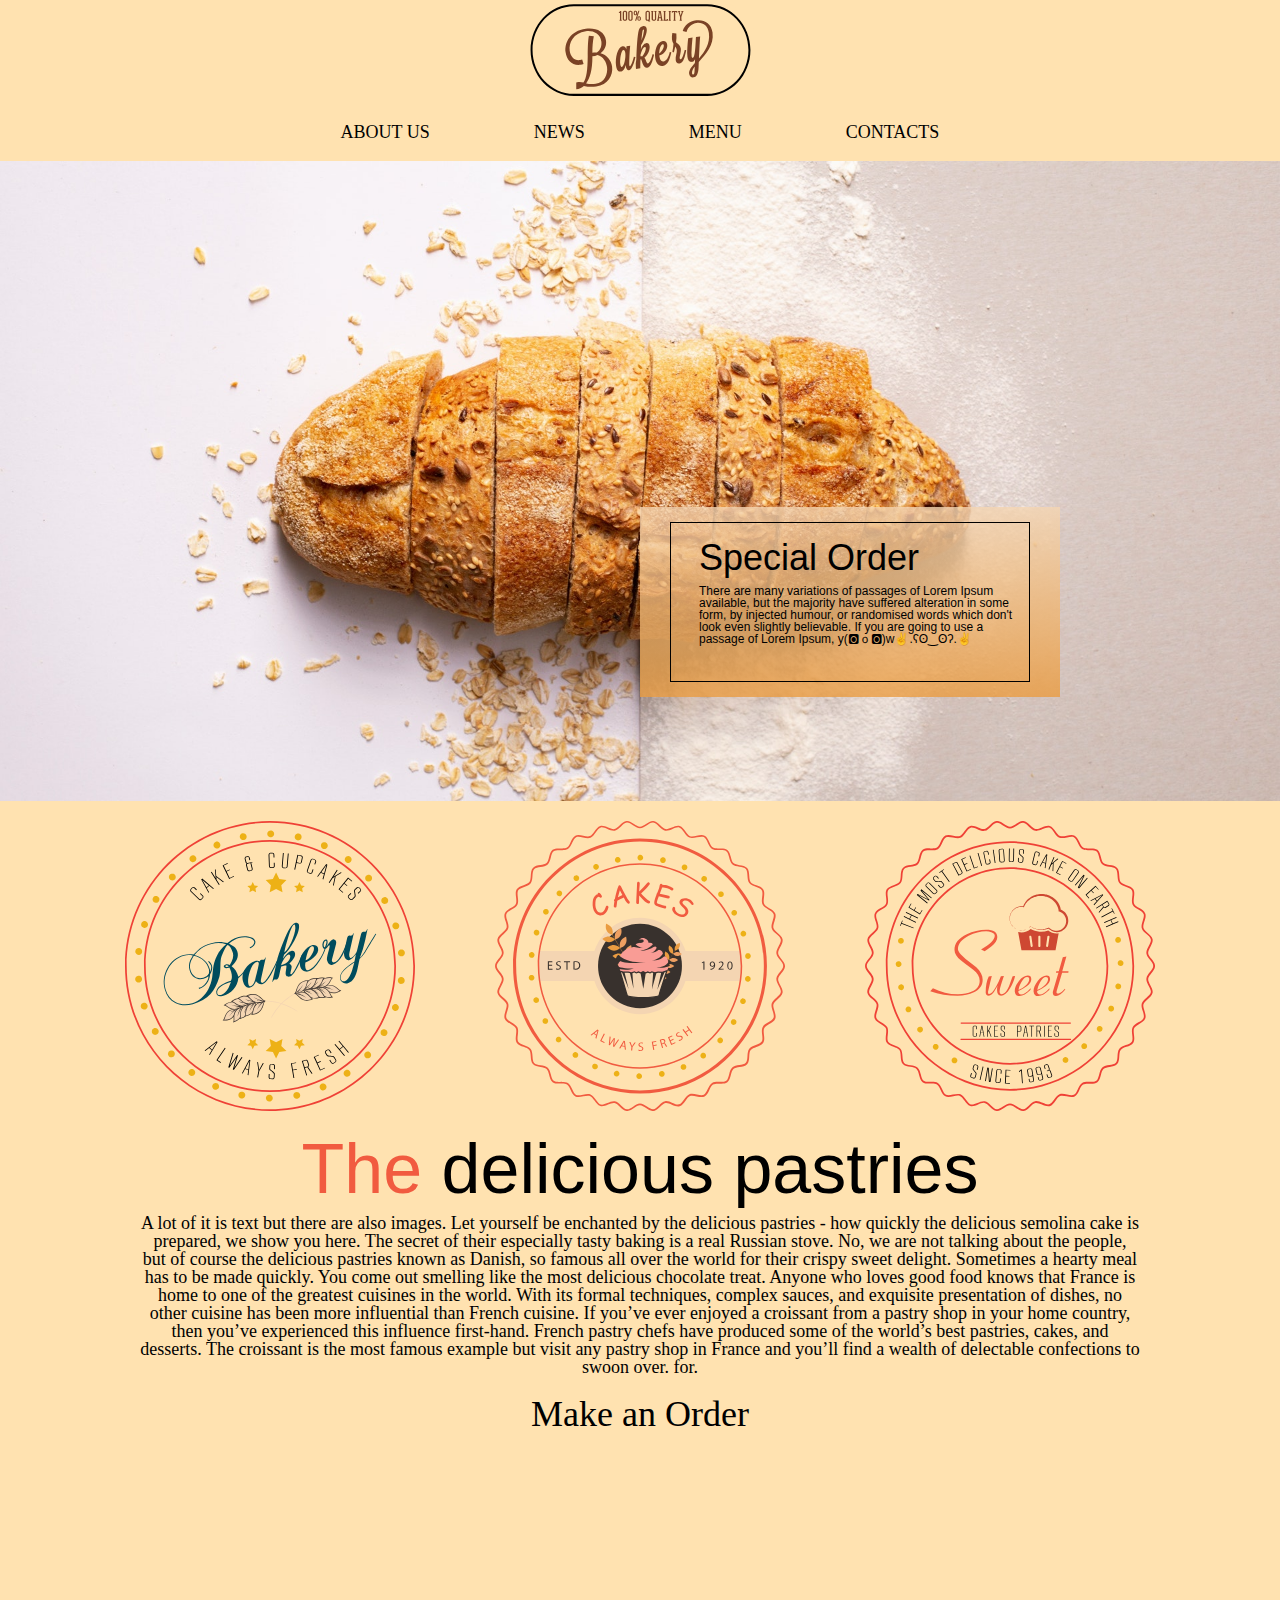
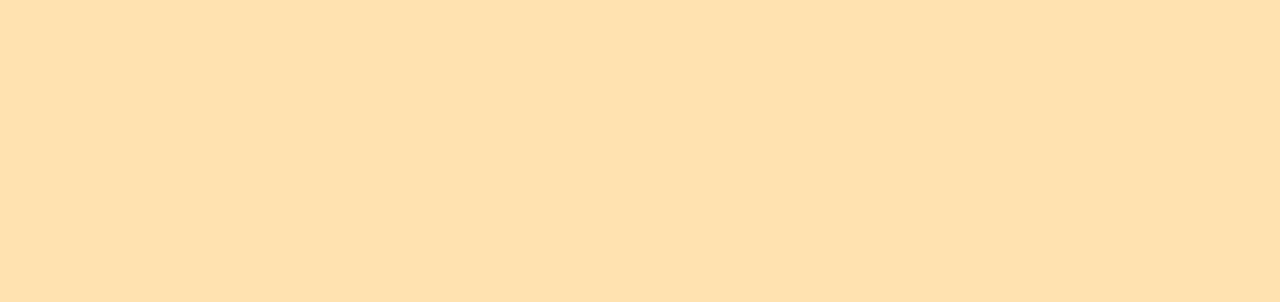
<file: index.html>
<!DOCTYPE html>
<html lang="en">
  <head>
    <meta charset="UTF-8" />
    <meta http-equiv="X-UA-Compatible" content="IE=edge" />
    <meta name="viewport" content="width=device-width, initial-scale=1.0" />
    <title>1-st Landing Cake Store</title>
    <meta name="description" content="The best cake in the world" />
    <link rel="stylesheet" href="css/reset.css" />
    <link rel="stylesheet" href="css/normalize.css" />
    <link rel="stylesheet" href="css/styles.css" />
  </head>
  <body>
    <header><img src="logos/01-Logo.svg" alt="logo" /></header>
    <nav>
      <ul>
        <li><a href="#">ABOUT US</a></li>
        <li><a href="#">NEWS</a></li>
        <li><a href="#">MENU</a></li>
        <li><a href="#">CONTACTS</a></li>
      </ul>
    </nav>
    <main>
      <section class="section-about">
        <div class="sa_block">
          <div class="sa_border">
            <h1 class="sa_title">Special Order</h1>
            <p class="sa_text">
              There are many variations of passages of Lorem Ipsum available,
              but the majority have suffered alteration in some form, by
              injected humour, or randomised words which don't look even
              slightly believable. If you are going to use a passage of Lorem
              Ipsum, y(🅾ｏ🅾)w✌.ʕʘ‿ʘʔ.✌
            </p>
          </div>
        </div>
      </section>
      <section class="section-description">
        <div class="sd_icon-box">
          <img src="logos/03-Иконка.svg" alt="icon" />
          <img src="logos/02-Иконка.svg" alt="icon" />
          <img src="logos/01-Иконка.svg" alt="icon" />
        </div>
        <div class="sd_text-box">
          <h2 class="sd_title">
            <span class="red">The</span> delicious pastries
          </h2>
          <p class="sd_text">
            A lot of it is text but there are also images. Let yourself be
            enchanted by the delicious pastries - how quickly the delicious
            semolina cake is prepared, we show you here. The secret of their
            especially tasty baking is a real Russian stove. No, we are not
            talking about the people, but of course the delicious pastries known
            as Danish, so famous all over the world for their crispy sweet
            delight. Sometimes a hearty meal has to be made quickly. You come
            out smelling like the most delicious chocolate treat. Anyone who
            loves good food knows that France is home to one of the greatest
            cuisines in the world. With its formal techniques, complex sauces,
            and exquisite presentation of dishes, no other cuisine has been more
            influential than French cuisine. If you’ve ever enjoyed a croissant
            from a pastry shop in your home country, then you’ve experienced
            this influence first-hand. French pastry chefs have produced some of
            the world’s best pastries, cakes, and desserts. The croissant is the
            most famous example but visit any pastry shop in France and you’ll
            find a wealth of delectable confections to swoon over. for.
          </p>
        </div>
      </section>
      <section class="map">
        <h3 class="map_title">Make an Order</h3>
        <iframe
          src="https://www.google.com/maps/embed?pb=!1m18!1m12!1m3!1d152515.25333583163!2d-6.385785716788973!3d53.32444313799532!2m3!1f0!2f0!3f0!3m2!1i1024!2i768!4f13.1!3m3!1m2!1s0x48670e80ea27ac2f%3A0xa00c7a9973171a0!2sDublin%2C%20Ireland!5e0!3m2!1sen!2sru!4v1678460875904!5m2!1sen!2sru"
          width="900"
          height="450"
          style="border: 0"
          allowfullscreen=""
          loading="lazy"
          referrerpolicy="no-referrer-when-downgrade"
        ></iframe>
      </section>
    </main>
    <footer>
      <nav></nav>
    </footer>
  </body>
</html>
</file>
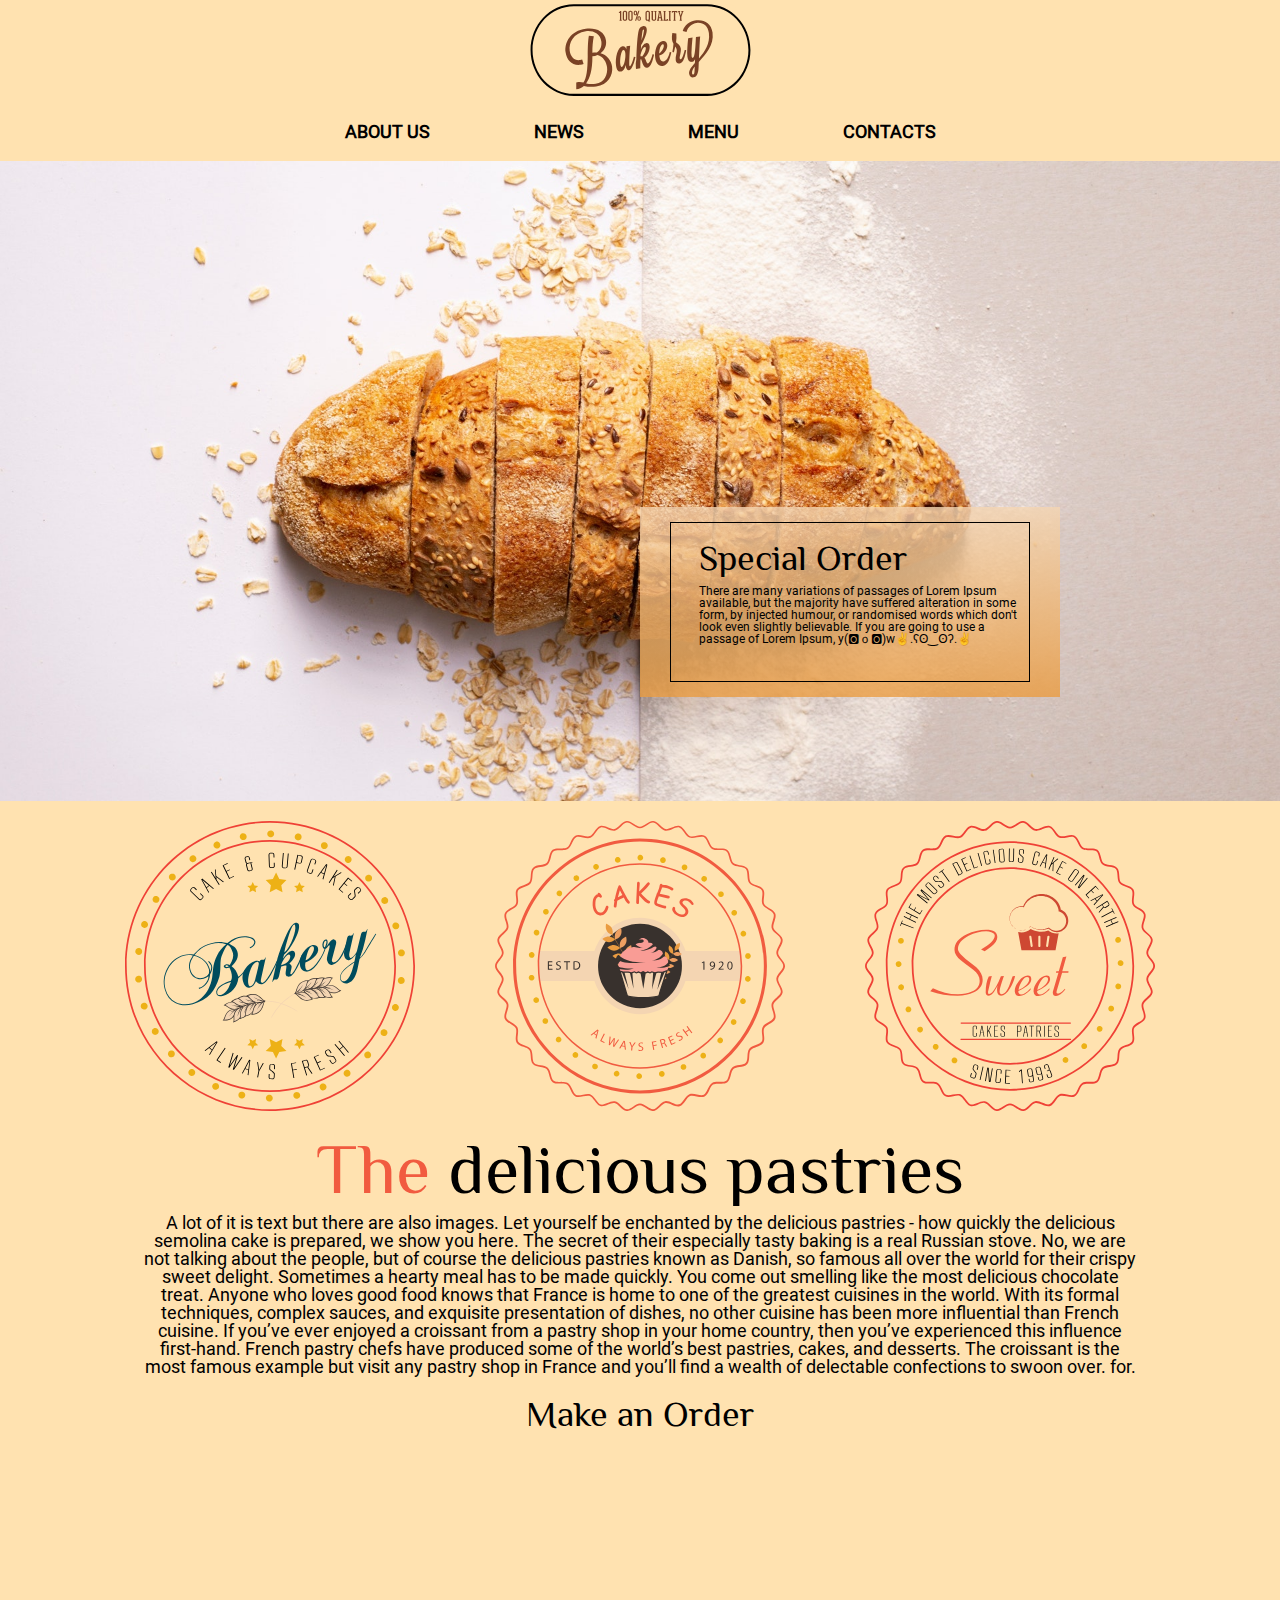
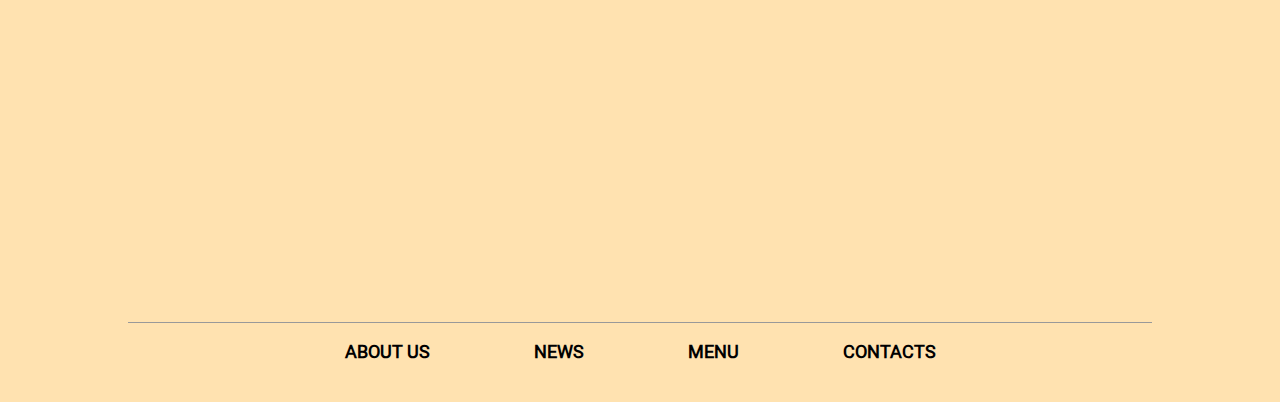
<file: distr/index.html>
<!DOCTYPE html>
<html lang="en">
  <head>
    <meta charset="UTF-8" />
    <meta http-equiv="X-UA-Compatible" content="IE=edge" />
    <meta name="viewport" content="width=device-width, initial-scale=1.0" />
    <title>1-st Landing Cake Store</title>
    <meta name="description" content="The best cake in the world" />
    <link rel="stylesheet" href="css/reset.css" />
    <link rel="stylesheet" href="css/normalize.css" />
    <link rel="stylesheet" href="css/styles.css" />
  </head>
  <body>
    <header><img src="logos/01-Logo.svg" alt="logo" /></header>
    <nav>
      <ul>
        <li><a href="#">ABOUT US</a></li>
        <li><a href="#">NEWS</a></li>
        <li><a href="#">MENU</a></li>
        <li><a href="#">CONTACTS</a></li>
      </ul>
    </nav>
    <main>
      <section class="section-about">
        <div class="sa_block">
          <div class="sa_border">
            <h1 class="sa_title">Special Order</h1>
            <p class="sa_text">
              There are many variations of passages of Lorem Ipsum available,
              but the majority have suffered alteration in some form, by
              injected humour, or randomised words which don't look even
              slightly believable. If you are going to use a passage of Lorem
              Ipsum, y(🅾ｏ🅾)w✌.ʕʘ‿ʘʔ.✌
            </p>
          </div>
        </div>
      </section>
      <section class="section-description">
        <div class="sd_icon-box">
          <img src="logos/03-Иконка.svg" alt="icon" />
          <img src="logos/02-Иконка.svg" alt="icon" />
          <img src="logos/01-Иконка.svg" alt="icon" />
        </div>
        <div class="sd_text-box">
          <h2 class="sd_title">
            <span class="red">The</span> delicious pastries
          </h2>
          <p class="sd_text">
            A lot of it is text but there are also images. Let yourself be
            enchanted by the delicious pastries - how quickly the delicious
            semolina cake is prepared, we show you here. The secret of their
            especially tasty baking is a real Russian stove. No, we are not
            talking about the people, but of course the delicious pastries known
            as Danish, so famous all over the world for their crispy sweet
            delight. Sometimes a hearty meal has to be made quickly. You come
            out smelling like the most delicious chocolate treat. Anyone who
            loves good food knows that France is home to one of the greatest
            cuisines in the world. With its formal techniques, complex sauces,
            and exquisite presentation of dishes, no other cuisine has been more
            influential than French cuisine. If you’ve ever enjoyed a croissant
            from a pastry shop in your home country, then you’ve experienced
            this influence first-hand. French pastry chefs have produced some of
            the world’s best pastries, cakes, and desserts. The croissant is the
            most famous example but visit any pastry shop in France and you’ll
            find a wealth of delectable confections to swoon over. for.
          </p>
        </div>
      </section>
      <section class="map">
        <h3 class="map_title">Make an Order</h3>
        <iframe
          src="https://www.google.com/maps/embed?pb=!1m18!1m12!1m3!1d152515.25333583163!2d-6.385785716788973!3d53.32444313799532!2m3!1f0!2f0!3f0!3m2!1i1024!2i768!4f13.1!3m3!1m2!1s0x48670e80ea27ac2f%3A0xa00c7a9973171a0!2sDublin%2C%20Ireland!5e0!3m2!1sen!2sru!4v1678460875904!5m2!1sen!2sru"
          width="900"
          height="450"
          style="border: 0"
          allowfullscreen=""
          loading="lazy"
          referrerpolicy="no-referrer-when-downgrade"
        ></iframe>
      </section>
    </main>
    <footer>
      <hr />
      <nav>
        <ul>
          <li><a href="#">ABOUT US</a></li>
          <li><a href="#">NEWS</a></li>
          <li><a href="#">MENU</a></li>
          <li><a href="#">CONTACTS</a></li>
        </ul>
      </nav>
    </footer>
  </body>
</html>
</file>
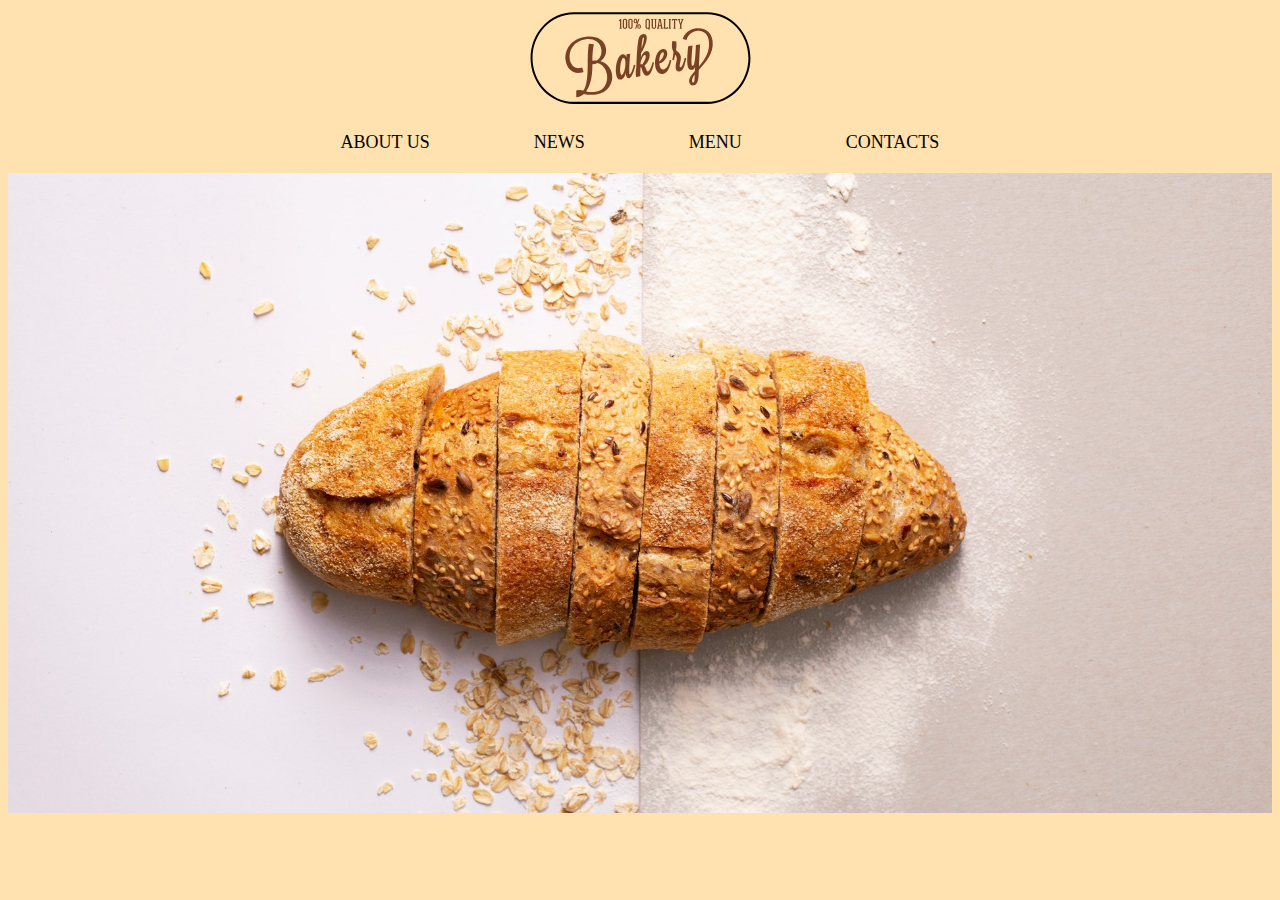
<file: src/index.html>
<!DOCTYPE html>
<html lang="en">
  <head>
    <meta charset="UTF-8" />
    <meta http-equiv="X-UA-Compatible" content="IE=edge" />
    <meta name="viewport" content="width=device-width, initial-scale=1.0" />
    <title>1-st Landing Cake Store</title>
    <meta name="description" content="The best cake in the world" />
    <link rel="stylesheet" href="css/styles.css" />
  </head>
  <body>
    <header><img src="logos/01-Logo.svg" alt="logo" /></header>
    <nav>
      <ul>
        <li><a href="#">ABOUT US</a></li>
        <li><a href="#">NEWS</a></li>
        <li><a href="#">MENU</a></li>
        <li><a href="#">CONTACTS</a></li>
      </ul>
    </nav>
    <main>
      <section class="section-about"></section>
      <section></section>
      <section></section>
    </main>
    <footer>
      <nav></nav>
    </footer>
  </body>
</html>
</file>
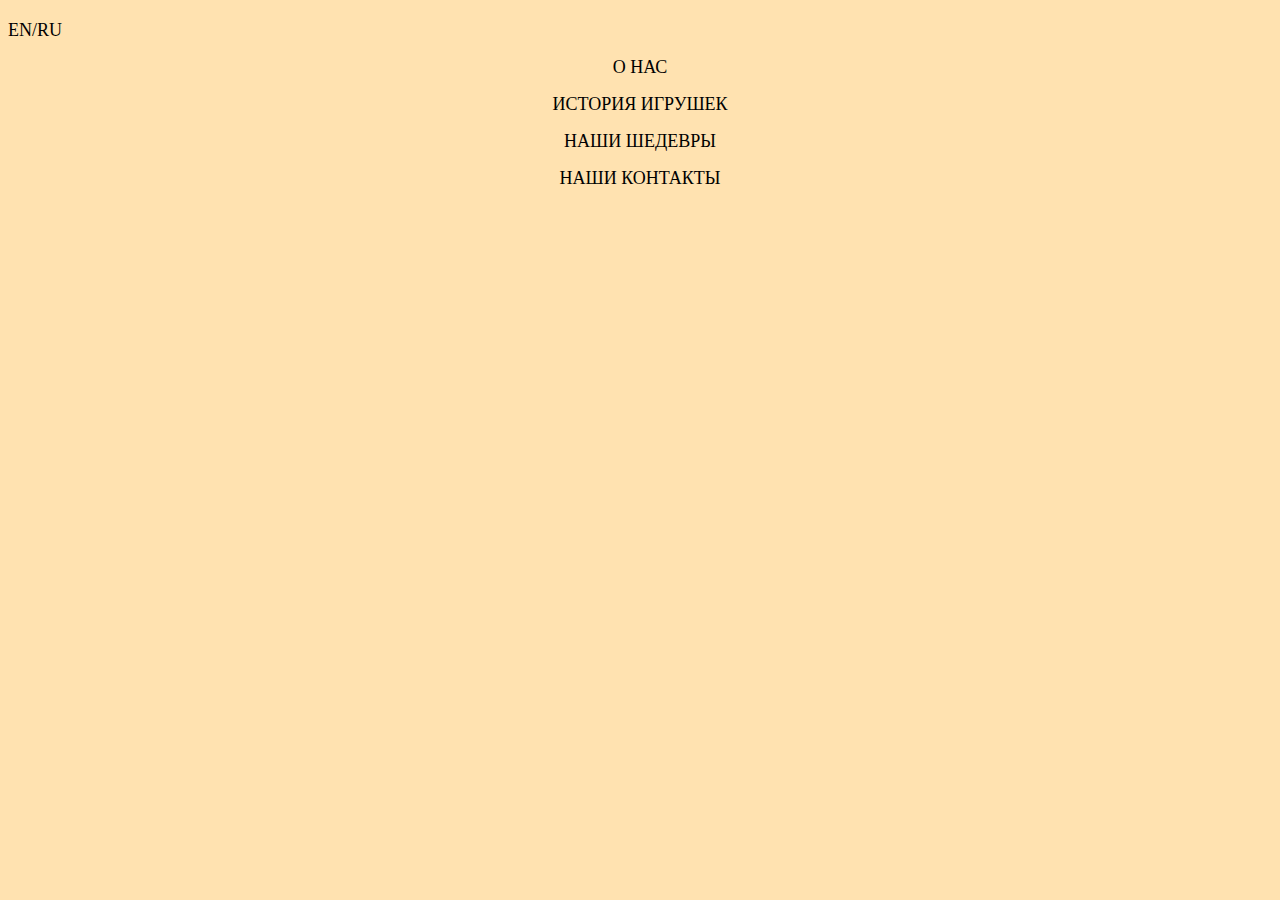
<file: src/indexRU.html>
<!DOCTYPE html>
<html lang="en">
  <head>
    <meta charset="UTF-8" />
    <meta http-equiv="X-UA-Compatible" content="IE=edge" />
    <meta name="viewport" content="width=device-width, initial-scale=1.0" />
    <title>1-st Landing Handmade Store</title>
    <meta name="description" content="The best handmade doll in the world" />
    <link rel="stylesheet" href="css/styles.css" />
  </head>
  <body>
    <header></header>
    <nav>
      <a href="index.html">EN/RU</a>
      <ul>
        <li><a href="#">О НАС</a></li>
      </ul>
      <ul>
        <li><a href="#">ИСТОРИЯ ИГРУШЕК</a></li>
      </ul>
      <ul>
        <li><a href="#">НАШИ ШЕДЕВРЫ</a></li>
      </ul>
      <ul>
        <li><a href="#">НАШИ КОНТАКТЫ</a></li>
      </ul>
    </nav>

    <main>
      <section></section>
      <section></section>
      <section></section>
    </main>
    <footer>
      <nav></nav>
    </footer>
  </body>
</html>
</file>
<file: css/styles.css>
* {
  box-sizing: border-box;
}

body {
  background-color: #ffe2b0;
}

header {
  text-align: center;
  margin-bottom: 20px;
}

ul {
  list-style-type: none;
  text-align: center;
  padding: 0px;
}

li {
  display: inline;
  margin-right: 100px;
}

a {
  color: black;
  text-decoration: none;
  font-size: 18px;
  margin-top: 50px;
}

a:hover {
  cursor: pointer;
  color: red;
}

li:last-child {
  margin-right: 0px;
}

nav {
  margin-bottom: 20px;
}

.section-about {
  height: 640px;
  background: url(../img/background\ pic.jpg) center/cover no-repeat;
  /* background-image: url(../img/background\ pic.jpg); */
  /* background-position: center;
  background-size: cover; */
  position: relative;
  margin-bottom: 20px;
}

.sa_block {
  width: 420px;
  height: 190px;
  background: linear-gradient(
    180deg,
    rgba(244, 213, 178, 0.8) 0%,
    rgba(234, 156, 65, 0.8) 100%
  );
  position: absolute;
  left: 50%;
  top: 54%;
  text-align: center;
  padding-top: 15px;
}

.sa_border {
  width: 360px;
  height: 160px;
  border: 1px solid black;
  margin: 0 auto;
  padding: 17px 0 0 28px;
  text-align: left;
}

.sa_title {
  margin: 0;
  font-family: "Philosopher", sans-serif;
  font-size: 36px;
  margin-bottom: 9px;
}

.sa_text {
  margin: 0;
  font-family: "Roboto", sans-serif;
  font-size: 12px;
}

.section-description {
  margin: 20px;
}

.sd_icon-box {
  text-align: center;
  /* letter-spacing: 76px; */
  margin-bottom: 20px;
}

.sd_icon-box img {
  margin-right: 76px;
}

.sd_icon-box img:last-child {
  margin-right: 0;
}

.sd_title {
  font-size: 70px;
  margin: 0;
  text-align: center;
  font-family: "Philosopher", sans-serif;
  margin-bottom: 10px;
}

.red {
  color: #f15b40;
}

.sd_text {
  font-size: 18px;
  margin: 0 auto;
  width: 1000px;
  text-align: center;
}

.map_title {
  margin-bottom: 20px;
  text-align: center;
  font-size: 36px;
}

iframe {
  display: block;
  margin: 0 auto;
}

.map {
  margin-bottom: 20px;
}
</file>
<file: distr/css/styles.css>
* {
  box-sizing: border-box;
}

html {
  font-family: "Roboto";
}

@font-face {
  font-family: "Philosopher";
  src: local("Philosopher");
  src: url("../fonts/Philosopher-Regular.ttf");
}

@font-face {
  font-family: "Roboto";
  src: local("Roboto");
  src: url("../fonts/Roboto-Regular.eot");
  src: url("../fonts/Roboto-Regular.eot?#iefix") format("embedded-opentype"),
    url("../fonts/Roboto-Regular.woff") format("woff"),
    url("../fonts/Roboto-Regular.ttf") format("truetype");
  font-weight: 400;
  font-style: normal;
}

@font-face {
  font-family: "Roboto Bold";
  src: url("../fonts/Roboto-Bold.eot");
  src: url("../fonts/Roboto-Bold.eot?#iefix") format("embedded-opentype"),
    url("../fonts/Roboto-Bold.woff") format("woff"),
    url("../fonts/Roboto-Bold.ttf") format("truetype");
  font-weight: 700;
  font-style: normal;
}

body {
  background-color: #ffe2b0;
}

header {
  text-align: center;
  margin-bottom: 20px;
}

ul {
  list-style-type: none;
  text-align: center;
  padding: 0px;
}

li {
  display: inline;
  margin-right: 100px;
}

a {
  color: black;
  text-decoration: none;
  font-size: 18px;
  margin-top: 50px;
  font-weight: 700;
}

a:hover {
  cursor: pointer;
  color: red;
}

li:last-child {
  margin-right: 0px;
}

nav {
  margin-bottom: 20px;
}

.section-about {
  height: 640px;
  background: url(../img/background\ pic.jpg) center/cover no-repeat;
  /* background-image: url(../img/background\ pic.jpg); */
  /* background-position: center;
  background-size: cover; */
  position: relative;
  margin-bottom: 20px;
}

.sa_block {
  width: 420px;
  height: 190px;
  background: linear-gradient(
    180deg,
    rgba(244, 213, 178, 0.8) 0%,
    rgba(234, 156, 65, 0.8) 100%
  );
  position: absolute;
  left: 50%;
  top: 54%;
  text-align: center;
  padding-top: 15px;
}

.sa_border {
  width: 360px;
  height: 160px;
  border: 1px solid black;
  margin: 0 auto;
  padding: 17px 0 0 28px;
  text-align: left;
}

.sa_title {
  margin: 0;
  font-size: 36px;
  margin-bottom: 9px;
  font-family: "Philosopher";
}

.sa_text {
  margin: 0;
  font-family: "Roboto", sans-serif;
  font-size: 12px;
}

.section-description {
  margin: 20px;
}

.sd_icon-box {
  text-align: center;
  /* letter-spacing: 76px; */
  margin-bottom: 20px;
}

.sd_icon-box img {
  margin-right: 76px;
}

.sd_icon-box img:last-child {
  margin-right: 0;
}

.sd_title {
  font-size: 70px;
  margin: 0;
  text-align: center;
  font-family: "Philosopher";
  margin-bottom: 10px;
}

.red {
  color: #f15b40;
}

.sd_text {
  font-size: 18px;
  margin: 0 auto;
  width: 1000px;
  text-align: center;
}

.map {
  margin-bottom: 20px;
}

.map_title {
  margin-bottom: 20px;
  text-align: center;
  font-size: 36px;
  font-family: "Philosopher";
}

iframe {
  display: block;
  margin: 0 auto;
}

.map {
  margin-bottom: 20px;
}

hr {
  border: none;
  border-top: 1px solid #999999;
  width: 1024px;
  margin: 0 auto;
  margin-bottom: 20px;
}

footer {
  height: 80px;
}
</file>
<file: src/css/styles.css>
body {
  background-color: #ffe2b0;
}

header {
  text-align: center;
  margin-bottom: 20px;
}

ul {
  list-style-type: none;
  text-align: center;
  padding: 0px;
}

li {
  display: inline;
  margin-right: 100px;
}

a {
  color: black;
  text-decoration: none;
  font-size: 18px;
  margin-top: 50px;
}

a:hover {
  cursor: pointer;
  color: red;
}

li:last-child {
  margin-right: 0px;
}

nav {
  margin-bottom: 20px;
}

.section-about {
  height: 640px;
  background: url(../img/background\ pic.jpg) center/cover no-repeat;
  /* background-image: url(../img/background\ pic.jpg); */
  /* background-position: center;
  background-size: cover; */
}
</file>
